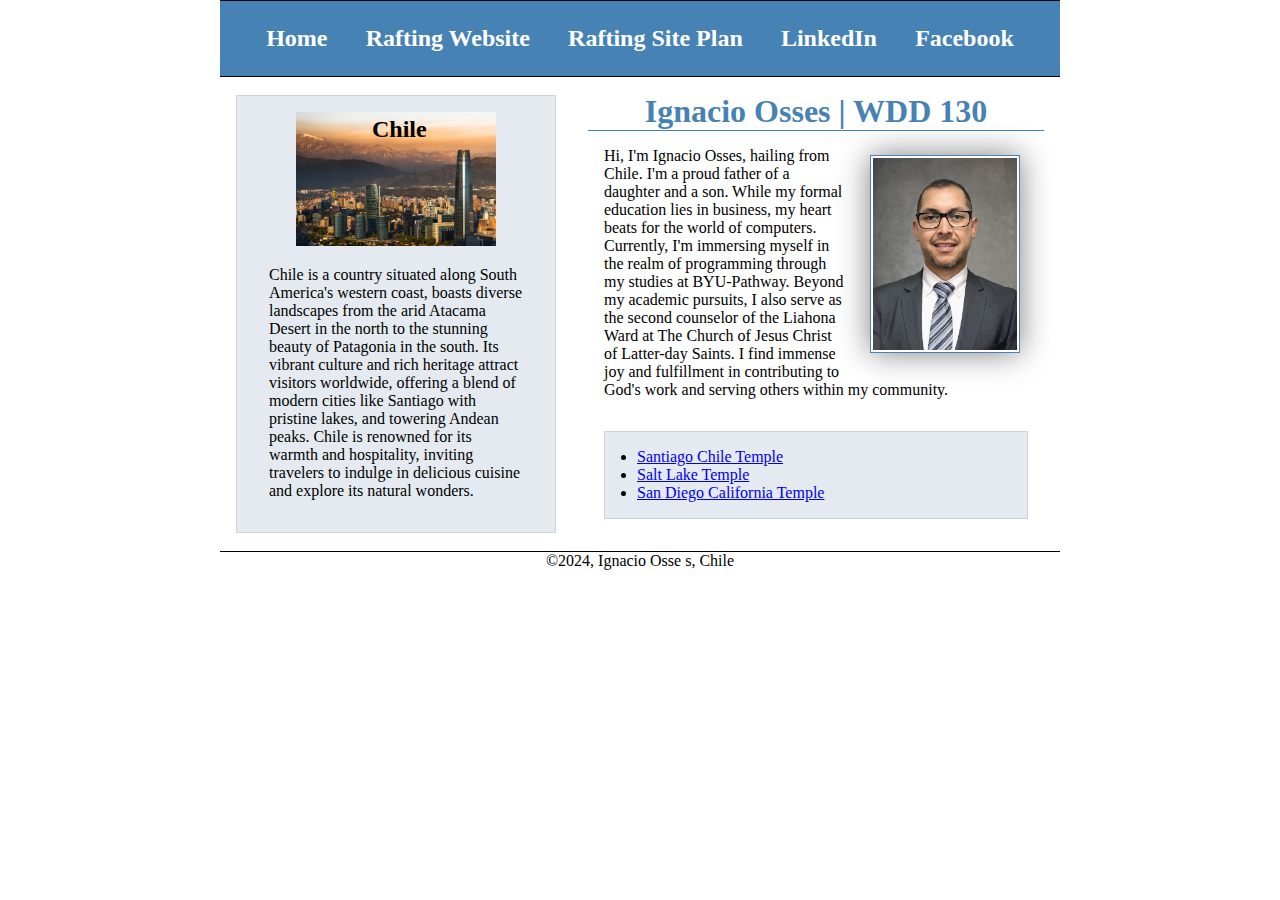
<file: index.html>
<!DOCTYPE html>
<html lang="en-US">
  <head>
    <meta charset="utf-8">
    <meta name="viewport" content="width=device-width,initial-scale=1.0" />
    <meta
      name="description"
      content="Ignacio Osses, WDD 130: Web Fundamentals, My Homepage." />
    <meta name="author" content="Ignacio Osses" />
    <link rel="stylesheet" href="styles/styles.css" />
    <title>Ignacio Osses | WDD 130</title>
  </head>
  <body>
    <header>
      <nav>
        <a href="#">Home</a>
        <a href="wwr/">Rafting Website</a>
        <a href="wwr/site-plan-rafting.html">Rafting Site Plan</a>
        <a href="https://www.linkedin.com/in/ignacio-osses-dev/">LinkedIn</a>
        <a href="https://www.facebook.com/ignacio.osses">Facebook </a>
      </nav>
    </header>

    <div class="grid">
      <main>
        <h1>Ignacio Osses | WDD 130</h1>
        <img
          src="images/profile.jpg"
          alt="Ignacio's profile picture"
          width="200" />
        <p>
          Hi, I'm Ignacio Osses, hailing from Chile. I'm a proud father of a
          daughter and a son. While my formal education lies in business, my
          heart beats for the world of computers. Currently, I'm immersing
          myself in the realm of programming through my studies at BYU-Pathway.
          Beyond my academic pursuits, I also serve as the second counselor of
          the Liahona Ward at The Church of Jesus Christ of Latter-day Saints. I
          find immense joy and fulfillment in contributing to God's work and
          serving others within my community.
        </p>

        <ul class="box">
          <li>
            <a
              href="https://www.churchofjesuschrist.org/temples/details/santiago-chile-temple"
              target="_blank"
              >Santiago Chile Temple</a
            >
          </li>
          <li>
            <a
              href="https://www.churchofjesuschrist.org/temples/details/salt-lake-temple"
              target="_blank"
              >Salt Lake Temple</a
            >
          </li>
          <li>
            <a
              href="https://www.churchofjesuschrist.org/temples/details/san-diego-california-temple"
              target="_blank"
              >San Diego California Temple</a
            >
          </li>
        </ul>
      </main>

      <aside class="box">
        <h2>Chile</h2>
        <img src="images/chile.jpg" alt="Santiago, Chile image" width="200" />
        <p>
          Chile is a country situated along South America's western coast,
          boasts diverse landscapes from the arid Atacama Desert in the north to
          the stunning beauty of Patagonia in the south. Its vibrant culture and
          rich heritage attract visitors worldwide, offering a blend of modern
          cities like Santiago with pristine lakes, and towering Andean peaks.
          Chile is renowned for its warmth and hospitality, inviting travelers
          to indulge in delicious cuisine and explore its natural wonders.
        </p>
      </aside>
    </div>

    <footer>
      <p>©2024, Ignacio Osse s, Chile</p>
    </footer>
  </body>
  <!-- 2024/09/05 -->
</html>
</file>
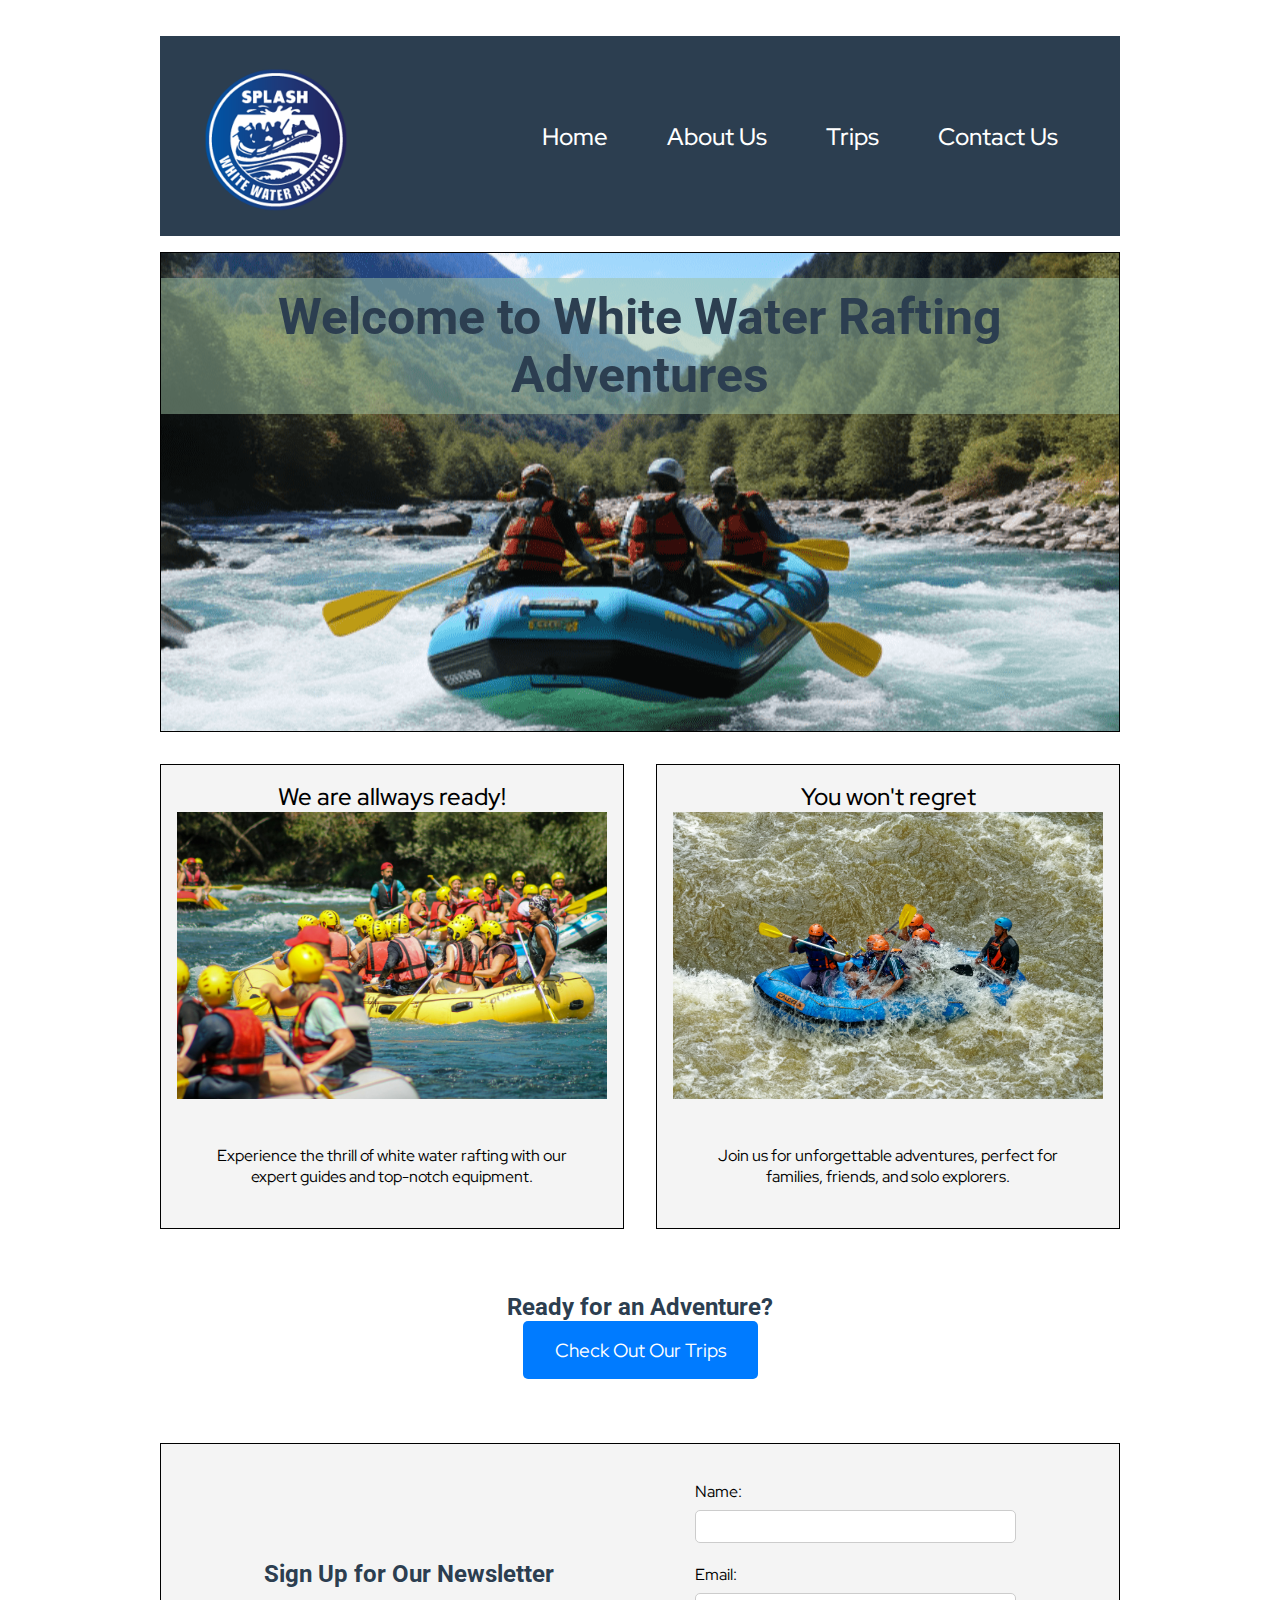
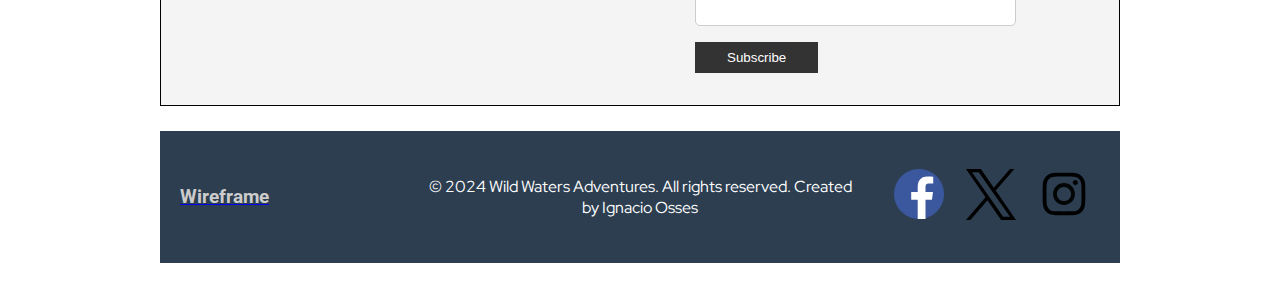
<file: wwr/index.html>
<!DOCTYPE html>
<html lang="en">
  <head>
    <meta charset="UTF-8" >
    <meta name="viewport" content="width=device-width, initial-scale=1.0" />
    <meta
      name="description"
      content="Explore the thrill of white water rafting adventures with our expert guides. Sign up for our newsletter and check out our exciting trips. Perfect for families, friends, and solo adventurers" />
    <meta name="author" content="Ignacio Osses" />
    <link
      rel="stylesheet"
      href="https://fonts.googleapis.com/css2?family=Material+Symbols+Outlined:opsz,wght,FILL,GRAD@20..48,100..700,0..1,-50..200" />
    <link rel="stylesheet" href="styles/rafting.css" />
    <title>Wild Waters Adventures - HOME</title>
  </head>

  <body>
    <header>
      <img src="images/logo.png" alt="logo" />
      <nav class="navigation">
        <a href="index.html">Home</a>
        <a href="about.html">About Us</a>
        <a href="trips.html">Trips</a>
        <a href="contact.html">Contact Us</a>
      </nav>
    </header>
    <main>
      <div class="hero index_title index_hero">
        <h1>Welcome to White Water Rafting Adventures</h1>
      </div>

      <section class="info-grid">
        <div class="info-item">
          <label>We are allways ready!</label>
          <img src="images/home.jpg" alt="Rafting Adventure 1" />
          <p>
            Experience the thrill of white water rafting with our expert guides
            and top-notch equipment.
          </p>
        </div>
        <div class="info-item">
          <label>You won't regret</label>
          <img src="images/home1.jpg" alt="Rafting Adventure 2" />
          <p>
            Join us for unforgettable adventures, perfect for families, friends,
            and solo explorers.
          </p>
        </div>
      </section>

      <section class="cta">
        <h2>Ready for an Adventure?</h2>
        <a href="trips.html#trip_tittle" class="cta_button"
          >Check Out Our Trips</a
        >
      </section>

      <section class="newsletter">
        <h2>Sign Up for Our Newsletter</h2>
        <form>
          <label for="name">Name:</label>
          <input type="text" id="name" name="name" required />
          <label for="email">Email:</label>
          <input type="email" id="email" name="email" required />
          <button type="submit">Subscribe</button>
        </form>
      </section>
    </main>

    <footer>
      <div>
        <a
          href="https://app.moqups.com/AY0bIyu6VSbjYcxBzG41n29TpuAsImML/view/page/ad12de680"
          target="_blank">
          <h3 class="wireframe">Wireframe</h3>
        </a>
      </div>
      <p>
        &copy; 2024 Wild Waters Adventures. All rights reserved. Created by
        Ignacio Osses
      </p>

      <nav class="sociallinks">
        <a href="https://facebook.com">
          <img src="images/facebook.svg" alt="Facebook" />
        </a>
        <a href="https://twitter.com">
          <img src="images/twitter.svg" alt="Twitter" />
        </a>
        <a href="https://instagram.com">
          <img src="images/instagram.svg" alt="Instagram" />
        </a>
      </nav>
    </footer>
  </body>
</html>
</file>
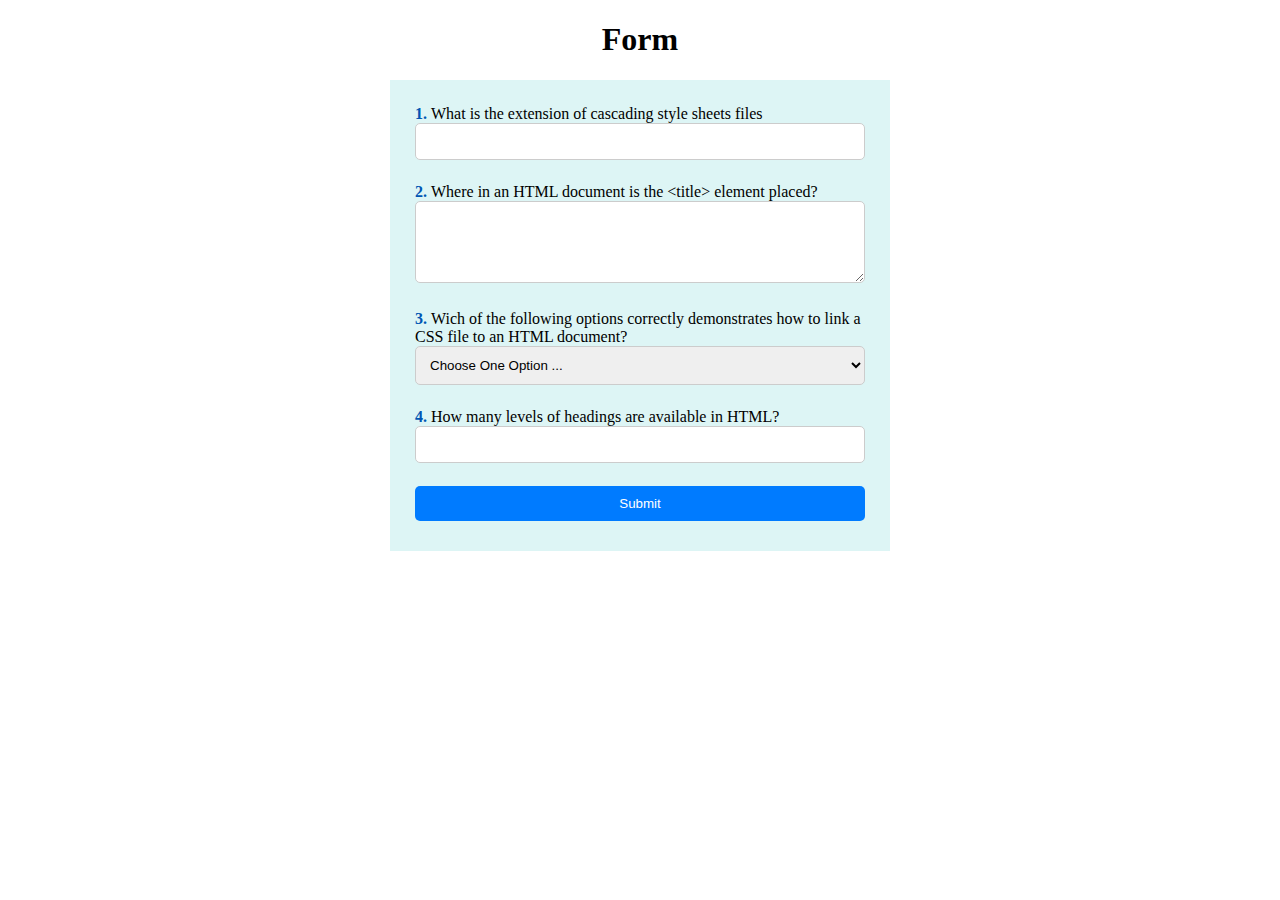
<file: quiz.html>
<!DOCTYPE html>
<html lang="en-US">
<head>
  <meta charset="UTF-8">
  <meta name="viewport" content="width=device-width, initial-scale=1">
  <title>Quiz Form</title>
  <meta name="description" content="Simple Form W5">
  <meta name="author" content="Ignacio Osses">
  <meta name="Quiz Form" content="W05: Course Home - Quiz Form">
  <link rel="stylesheet" href="styles/quiz.css">

</head>
<body>
  <h1>Form</h1>
  <div class="form-container">

  <form>

    <label for="q1"><span class="number">1. </span>What is the extension of cascading style sheets files</label>
    <input type="text" id="q1" name="q1"><br><br>

    <label for="q2"><span class="number">2. </span>Where in an HTML document is the &lt;title&gt; element placed?</label>
    <textarea id="q2" name="q2" rows="4" cols="50"></textarea><br><br>
  
    <label for="q3"><span class="number">3. </span>Wich of the following options correctly demonstrates how to link a CSS file to an HTML document?</label>
    <select id="q3" name="q3">
      <option value="" selected disabled>Choose One Option ...</option>
      <option value="option1">&lt;link src="styles.css" rel="stylesheet"&gt;</option>
      <option value="option2">&lt;link href="styles.css" rel="stylesheet"&gt;</option>
      <option value="option3">&lt;style src="styles.css"&gt;</option>
    </select><br><br>
  

    <label for="q4"><span class="number">4. </span> How many levels of headings are available in HTML?</label>
    <input type="number" id="q4" name="q4"><br><br>
  

    <input type="submit" class="submit_btn" value="Submit">
  </form>
</div>
</body>
</html>
</file>
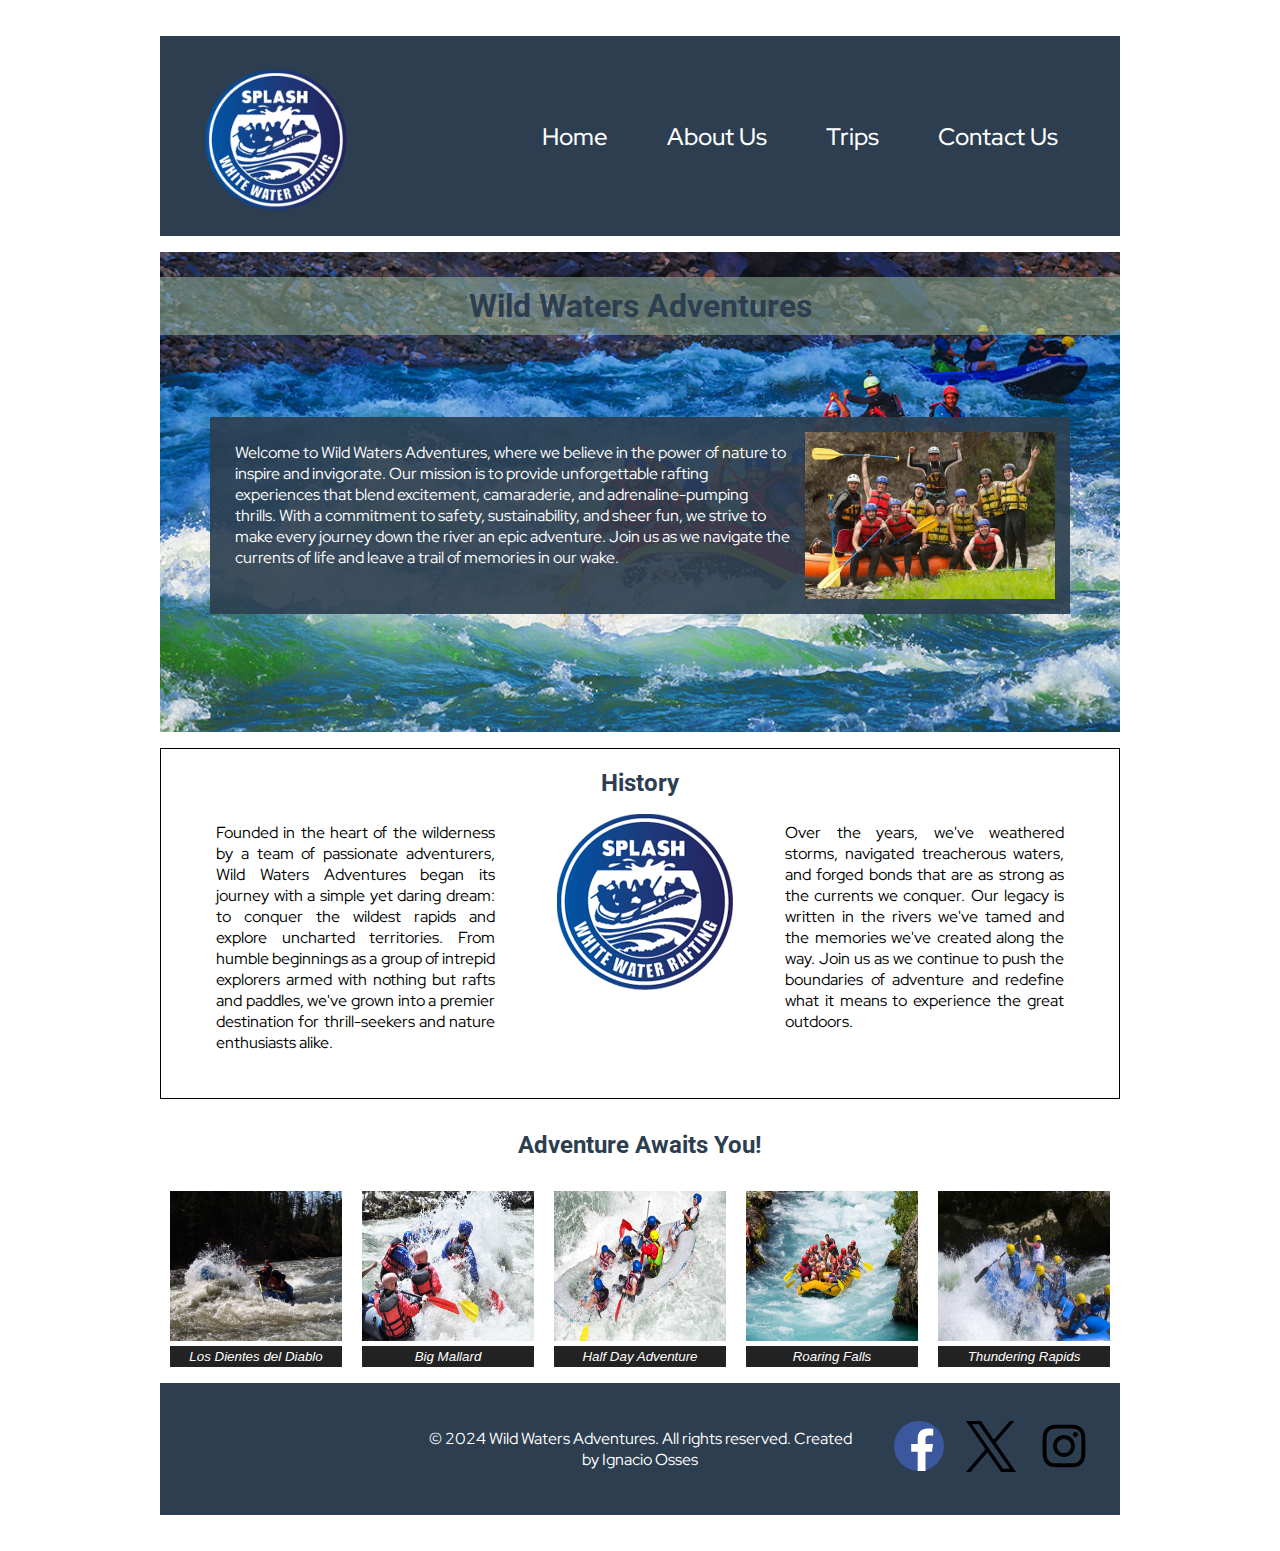
<file: wwr/about.html>
<!DOCTYPE html>
<html lang="en">
  <head>
    <meta charset="UTF-8" >
    <meta name="viewport" content="width=device-width, initial-scale=1.0" />
    <meta
      name="description"
      content="Learn about our mission, team, and commitment to providing exceptional rafting experiences. Explore our site to discover more about who we are and what drives us." />
    <meta name="author" content="Ignacio Osses" />
    <link rel="stylesheet" href="styles/rafting.css" />
    <title>Wild Waters Adventures - About Us</title>
  </head>
  <body>
    <header>
      <img src="images/logo.png" alt="logo" />

      <nav class="navigation">
        <a href="index.html">Home</a>
        <a href="about.html">About Us</a>
        <a href="trips.html">Trips</a>
        <a href="contact.html">Contact Us</a>
      </nav>
    </header>

    <main>
      <div class="hero">
        <img src="images/hero.jpg" alt="hero background" />
        <h1>Wild Waters Adventures</h1>
        <article>
          <img src="images/client.jpg" alt="happy client" />
          <p>
            Welcome to Wild Waters Adventures, where we believe in the power of
            nature to inspire and invigorate. Our mission is to provide
            unforgettable rafting experiences that blend excitement,
            camaraderie, and adrenaline-pumping thrills. With a commitment to
            safety, sustainability, and sheer fun, we strive to make every
            journey down the river an epic adventure. Join us as we navigate the
            currents of life and leave a trail of memories in our wake.
          </p>
        </article>
      </div>

      <section class="history">
        <h2>History</h2>
        <div class="content">
          <p>
            Founded in the heart of the wilderness by a team of passionate
            adventurers, Wild Waters Adventures began its journey with a simple
            yet daring dream: to conquer the wildest rapids and explore
            uncharted territories. From humble beginnings as a group of intrepid
            explorers armed with nothing but rafts and paddles, we've grown into
            a premier destination for thrill-seekers and nature enthusiasts
            alike.
          </p>
          <img src="images/logo.png" alt="image example" />
          <p>
            Over the years, we've weathered storms, navigated treacherous
            waters, and forged bonds that are as strong as the currents we
            conquer. Our legacy is written in the rivers we've tamed and the
            memories we've created along the way. Join us as we continue to push
            the boundaries of adventure and redefine what it means to experience
            the great outdoors.
          </p>
        </div>
      </section>

      <section class="adventure">
        <h2>Adventure Awaits You!</h2>
        <div class="gallery">
          <figure>
            <img src="images/whitewater1.jpg" alt="White Water Rafting 1" />
            <figcaption>Los Dientes del Diablo</figcaption>
          </figure>
          <figure>
            <img src="images/whitewater2.jpg" alt="White Water Rafting 2" />
            <figcaption>Big Mallard</figcaption>
          </figure>
          <figure>
            <img src="images/whitewater3.jpg" alt="White Water Rafting 3" />
            <figcaption>Half Day Adventure</figcaption>
          </figure>
          <figure>
            <img src="images/whitewater4.jpg" alt="White Water Rafting 4" />
            <figcaption>Roaring Falls</figcaption>
          </figure>
          <figure>
            <img src="images/whitewater5.jpg" alt="White Water Rafting 5" />
            <figcaption>Thundering Rapids</figcaption>
          </figure>
        </div>
      </section>
    </main>

    <footer>
      <div></div>
      <p>
        &copy; 2024 Wild Waters Adventures. All rights reserved. Created by
        Ignacio Osses
      </p>

      <nav class="sociallinks">
        <a href="https://facebook.com">
          <img src="images/facebook.svg" alt="Facebook" />
        </a>
        <a href="https://twitter.com">
          <img src="images/twitter.svg" alt="Twitter" />
        </a>
        <a href="https://instagram.com">
          <img src="images/instagram.svg" alt="Instagram" />
        </a>
      </nav>
    </footer>
  </body>
</html>
</file>
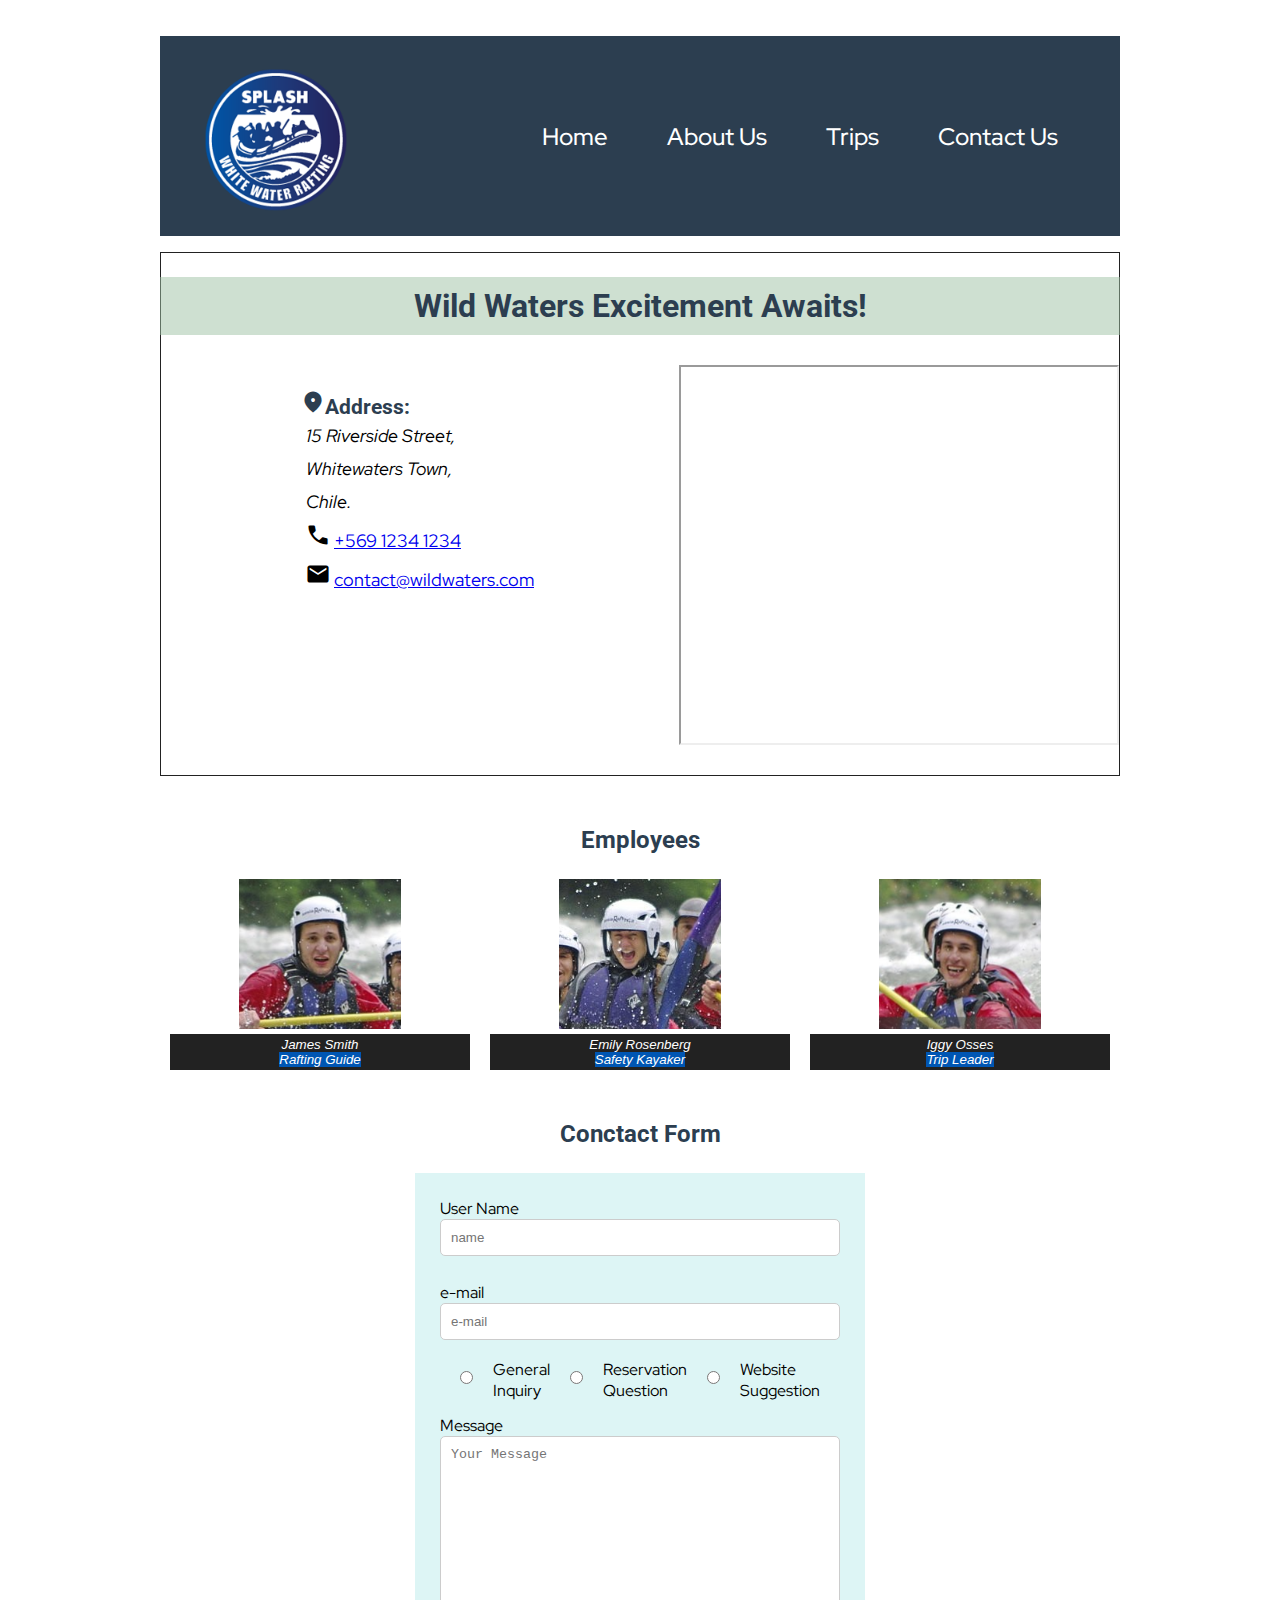
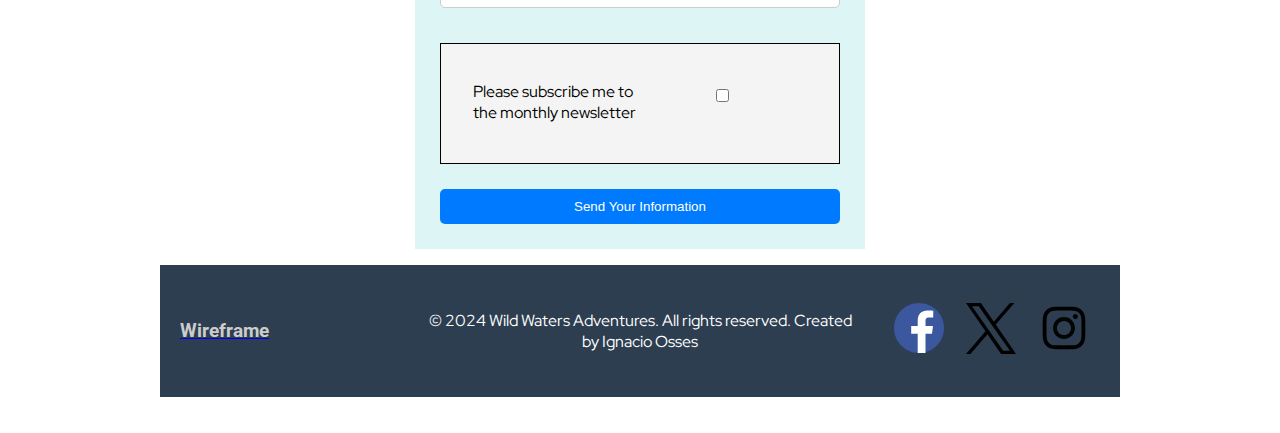
<file: wwr/contact.html>
<!DOCTYPE html>
<html lang="en">
  <head>
    <meta charset="UTF-8" >
    <meta name="viewport" content="width=device-width, initial-scale=1.0" />
    <meta
      name="description"
      content="Get in touch with us through our Contact Us page. We are here to assist you with any inquiries, feedback, or support. Contact us via our online form." />
    <meta name="author" content="Ignacio Osses" />
    <link
      rel="stylesheet"
      href="https://fonts.googleapis.com/css2?family=Material+Symbols+Outlined:opsz,wght,FILL,GRAD@20..48,100..700,0..1,-50..200" />
    <link rel="stylesheet" href="styles/rafting.css" />
    <title>Wild Waters Adventures - Contact Us</title>
  </head>
  <body>
    <header>
      <img src="images/logo.png" alt="logo" />

      <nav class="navigation">
        <a href="index.html">Home</a>
        <a href="about.html">About Us</a>
        <a href="trips.html">Trips</a>
        <a href="contact.html">Contact Us</a>
      </nav>
    </header>

    <main>
      <div class="hero">
        <h1>Wild Waters Excitement Awaits!</h1>
      </div>

      <section class="company_info">
        <div class="address">
          <h3>
            <span class="material-symbols-outlined"> location_on </span>Address:
          </h3>
          <address>
            <p>15 Riverside Street,</p>
            <p>Whitewaters Town,</p>
            <p>Chile.</p>
          </address>
          <p>
            <span class="material-symbols-outlined"> call </span>
            <a href="tel:+1234567890">+569 1234 1234 </a>
          </p>

          <p>
            <span class="material-symbols-outlined"> mail </span>
            <a href="mailto:contact@wildwaters.com">contact@wildwaters.com</a>
          </p>
        </div>

        <div class="map">
          <!-- <iframe src="https://www.google.com/maps/d/embed?mid=11xF4Ab6TK1lIFtC8_PTESY3PDnCHKdo&ehbc=2E312F&noprof=1" width="440" height="380"></iframe> -->
          <iframe
            src="https://www.google.com/maps/embed?pb=!1m17!1m12!1m3!1d3321.8304664441002!2d-70.35878755085953!3d-33.63563753002519!2m3!1f0!2f0!3f0!3m2!1i1024!2i768!4f13.1!3m2!1m1!2zMzPCsDM4JzA5LjMiUyA3MMKwMjEnMjQuOSJX!5e0!3m2!1sen!2scl!4v1716592846552!5m2!1sen!2scl"
            width="440"
            height="380"
            allowfullscreen=""
            loading="lazy"
            referrerpolicy="no-referrer-when-downgrade"></iframe>
        </div>
      </section>
      <section class="employee">
        <h2>Employees</h2>
        <div class="gallery">
          <figure>
            <img
              src="images/employee/Ji.png"
              alt="James, rafting guide image" />
            <figcaption>
              James Smith <br /><span class="span_employee">Rafting Guide</span>
            </figcaption>
          </figure>
          <figure>
            <img
              src="images/employee/m.png"
              alt="Emily, safety kayaker image" />
            <figcaption>
              Emily Rosenberg<br /><span class="span_employee"
                >Safety Kayaker</span
              >
            </figcaption>
          </figure>
          <figure>
            <img src="images/employee/Ig.png" alt="Iggy, trip leader image" />
            <figcaption>
              Iggy Osses<br /><span class="span_employee">Trip Leader</span>
            </figcaption>
          </figure>
        </div>
      </section>
      <section class="form">
        <h2 id="contact">Conctact Form</h2>
        <div class="form-container">
          <form>
            <label for="user">User Name</label>
            <input
              type="text"
              id="user"
              name="user"
              placeholder="name" /><br /><br />

            <label for="email">e-mail</label>
            <input
              type="email"
              id="email"
              name="email"
              placeholder="e-mail" /><br />

            <div class="radio-options">
              <input
                type="radio"
                id="general"
                name="purpose"
                value="General Inquiry" />
              <label for="general">General Inquiry</label>
              <input
                type="radio"
                id="reservation"
                name="purpose"
                value="Reservation Question" />
              <label for="reservation">Reservation Question</label>
              <input
                type="radio"
                id="suggestion"
                name="purpose"
                value="Website Suggestion" />
              <label for="suggestion">Website Suggestion</label>
            </div>

            <label for="user_message">Message</label>
            <textarea
              name="user_message"
              id="user_message"
              cols="30"
              rows="10"
              placeholder="Your Message"></textarea>

            <div class="newsletter">
              <label for="newsletter"
                >Please subscribe me to the monthly newsletter</label
              >
              <input type="checkbox" name="newsletter" id="newsletter" />
            </div>

            <label for="submit-btn"></label>
            <button type="submit" class="submit_btn" id="submit-btn">
              Send Your Information
            </button>
          </form>
        </div>
      </section>
    </main>

    <footer>
      <div>
        <a
          href="https://app.moqups.com/ol7wToGUHS3WKvxMdUaVJQ4GuWjetSMo/view/page/ad12de680"
          target="_blank">
          <h3 class="wireframe">Wireframe</h3></a
        >
      </div>
      <p>
        &copy; 2024 Wild Waters Adventures. All rights reserved. Created by
        Ignacio Osses
      </p>

      <nav class="sociallinks">
        <a href="https://facebook.com">
          <img src="images/facebook.svg" alt="Facebook" />
        </a>
        <a href="https://twitter.com">
          <img src="images/twitter.svg" alt="Twitter" />
        </a>
        <a href="https://instagram.com">
          <img src="images/instagram.svg" alt="Instagram" />
        </a>
      </nav>
    </footer>
  </body>
</html>
</file>
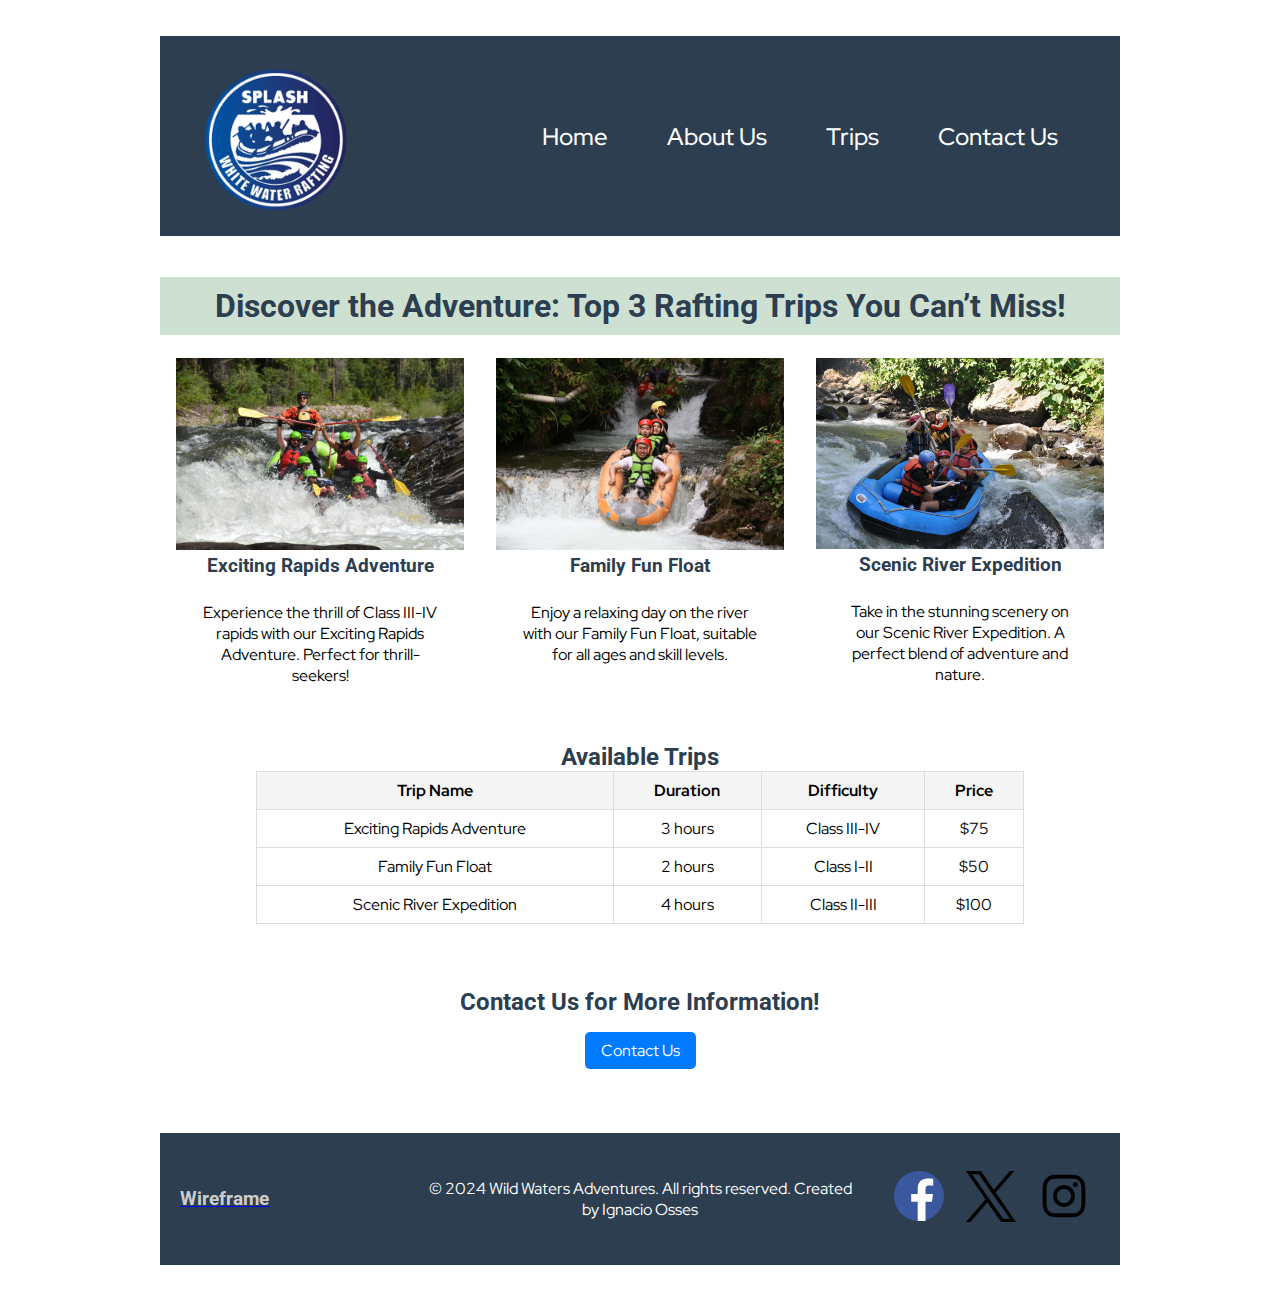
<file: wwr/trips.html>
<!DOCTYPE html>
<html lang="en">
  <head>
    <meta charset="UTF-8" >
    <meta name="viewport" content="width=device-width, initial-scale=1.0" />
    <meta
      name="description"
      content="Explore exhilarating rafting trips with our expert guides. Experience the thrill of white-water rafting adventures on pristine rivers. Book your rafting trip today!" />
    <meta name="author" content="Ignacio Osses" />
    <link
      rel="stylesheet"
      href="https://fonts.googleapis.com/css2?family=Material+Symbols+Outlined:opsz,wght,FILL,GRAD@20..48,100..700,0..1,-50..200" />
    <link rel="stylesheet" href="styles/rafting.css" />
    <title>Wild Waters Adventures - Trips</title>
  </head>
  <body>
    <header>
      <img src="images/logo.png" alt="logo" />
      <nav class="navigation">
        <a href="index.html">Home</a>
        <a href="about.html">About Us</a>
        <a href="trips.html">Trips</a>
        <a href="contact.html">Contact Us</a>
      </nav>
    </header>
    <main>
      <div>
        <h1 id="trip_tittle">
          Discover the Adventure: Top 3 Rafting Trips You Can&rsquo;t Miss!
        </h1>
      </div>

      <section class="trip-descriptions">
        <article class="trip">
          <img src="images/trips/trip1.jpg" alt="Trip 1" />
          <h3>Exciting Rapids Adventure</h3>
          <p>
            Experience the thrill of Class III-IV rapids with our Exciting
            Rapids Adventure. Perfect for thrill-seekers!
          </p>
        </article>
        <article class="trip">
          <img src="images/trips/trip2.jpg" alt="Trip 2" />
          <h3>Family Fun Float</h3>
          <p>
            Enjoy a relaxing day on the river with our Family Fun Float,
            suitable for all ages and skill levels.
          </p>
        </article>
        <article class="trip">
          <img src="images/trips/trip3.jpg" alt="Trip 3" />
          <h3>Scenic River Expedition</h3>
          <p>
            Take in the stunning scenery on our Scenic River Expedition. A
            perfect blend of adventure and nature.
          </p>
        </article>
      </section>

      <section class="trip-table">
        <h2>Available Trips</h2>
        <table>
          <thead>
            <tr>
              <th>Trip Name</th>
              <th>Duration</th>
              <th>Difficulty</th>
              <th>Price</th>
            </tr>
          </thead>
          <tbody>
            <tr>
              <td>Exciting Rapids Adventure</td>
              <td>3 hours</td>
              <td>Class III-IV</td>
              <td>$75</td>
            </tr>
            <tr>
              <td>Family Fun Float</td>
              <td>2 hours</td>
              <td>Class I-II</td>
              <td>$50</td>
            </tr>
            <tr>
              <td>Scenic River Expedition</td>
              <td>4 hours</td>
              <td>Class II-III</td>
              <td>$100</td>
            </tr>
          </tbody>
        </table>
      </section>

      <section class="cta">
        <h2>Contact Us for More Information!</h2>
        <a href="contact.html#contact" class="cta-button">Contact Us</a>
      </section>
    </main>

    <footer>
      <div>
        <a
          href="https://app.moqups.com/AY0bIyu6VSbjYcxBzG41n29TpuAsImML/view/page/a1818b9fa"
          target="_blank">
          <h3 class="wireframe">Wireframe</h3></a
        >
      </div>
      <p>
        &copy; 2024 Wild Waters Adventures. All rights reserved. Created by
        Ignacio Osses
      </p>

      <nav class="sociallinks">
        <a href="https://facebook.com">
          <img src="images/facebook.svg" alt="Facebook" />
        </a>
        <a href="https://twitter.com">
          <img src="images/twitter.svg" alt="Twitter" />
        </a>
        <a href="https://instagram.com">
          <img src="images/instagram.svg" alt="Instagram" />
        </a>
      </nav>
    </footer>
  </body>
</html>
</file>
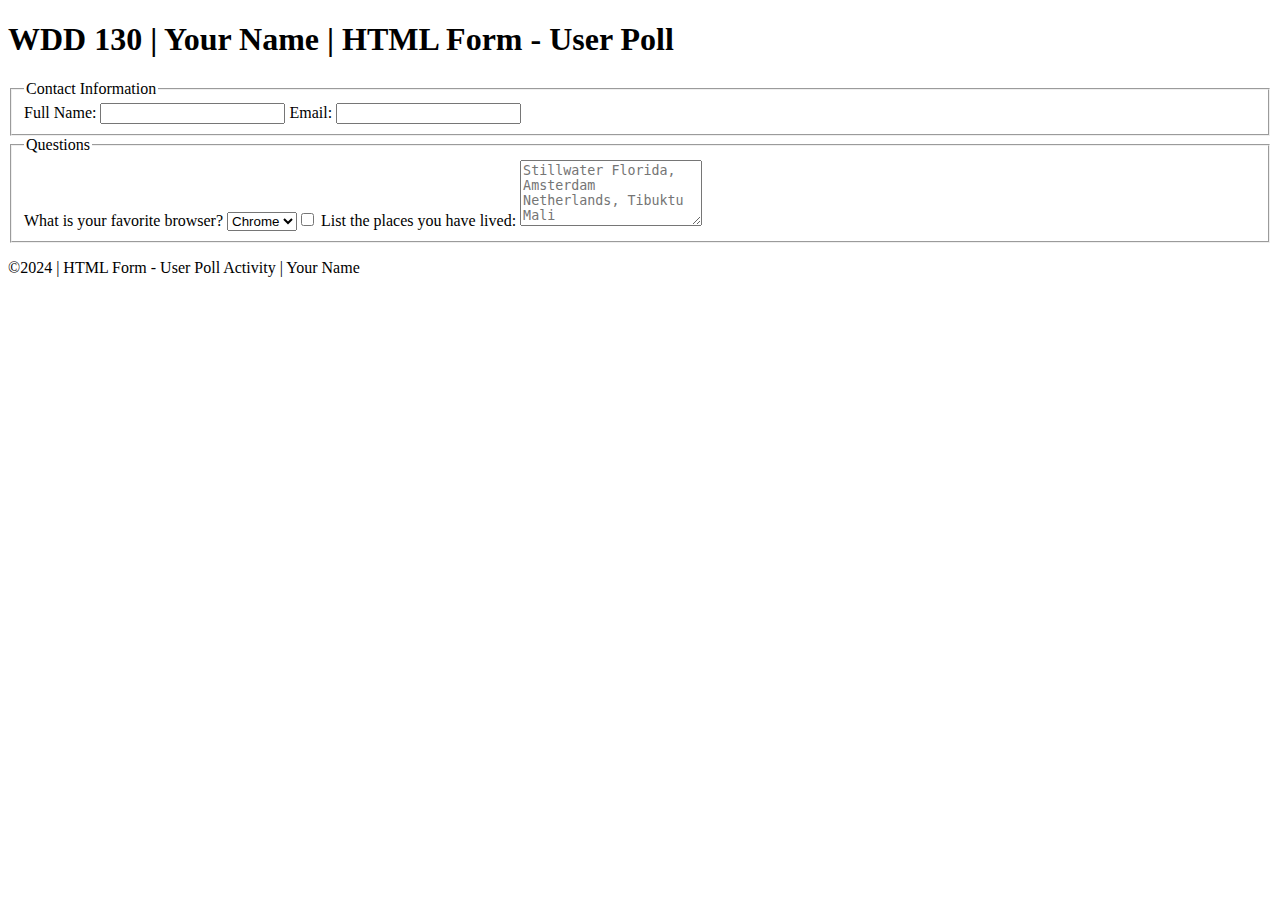
<file: activity/week05/poll-form.html>
<!DOCTYPE html>
<html lang="en-us">
<head>
  <meta charset="utf-8">
  <meta name="viewport" content="width=device-width, initial-scale=1">
  <meta style="poll-form.html" src="..styles/poll-form">
  <title>WDD 130 | HTML Form - User Poll</title>
</head>
<body>
<header>
  <h1>WDD 130 | Your Name | HTML Form - User Poll</h1>
</header>
<main>

  <form>
    <fieldset>
      <legend>Contact Information</legend>

      <label for="fullname">Full Name:</label>
      <input type="text" id="fullname" name="fullname">
      <label for="useremail">Email:</label>
      <input type="email" id="useremail" name="useremail">

    </fieldset>
    <fieldset>
      <legend>Questions</legend>

      <label for="browser">What is your favorite browser?</label>
      <select id="browser" name="browser">
      <option value="chrome">Chrome</option>
      <option value="firefox">Firefox</option>
      <option value="safari">Safari</option>
      <option value="edge">Edge</option>
      <option value="brave">Brave</option>
      <option value="other">Other</option>

      <label for="pet">Do you have a household pet?</label>
      <input type="checkbox" id="pet" name="pet">
      <label for="feedback">List the places you have lived:</label>
      <textarea id="feedback" name="feedback" rows="4" placeholder="Stillwater Florida, Amsterdam Netherlands, Tibuktu Mali"></textarea>
    
  

    </select>

    </fieldset>
  </form>

</main>
<footer>
  <p>©2024 | HTML Form - User Poll Activity | Your Name</p>
</footer>
</body>
</html>
</file>
<file: styles/styles.css>
* {
  margin: 0;
  padding: 0;
  box-sizing: border-box;
}

nav {
  background-color: steelblue;
  padding: 1rem;
  display: flex;
  justify-content: space-evenly;
  align-items: center;
}

nav a {
  color: white;
  display: block;
  padding: 0.5rem;
  text-decoration: none;
  font-size: 1.5rem;
  font-weight: 600;
}

h1 {
  color: steelblue;
  border-bottom: 1px solid steelblue;
}

main {
  grid-column: 2/3;
  margin: 1rem;
}

main img {
  width: 150px;
  height: auto;
  border: 1px solid steelblue;
  padding: 2px;
  margin: 1.5rem;
  box-shadow: 0 0 30px gray;
  float: right;
}

main p,
aside p {
  padding: 1rem;
  text-align: left;
}

aside {
  position: relative;
  width: 20rem;
  text-align: center;
  grid-column: 1/2;
  grid-row: 1/2;
}

aside h2 {
  position: absolute;
  top: 20px;
  left: 135px;
}

aside img {
  width: 200px;
  height: auto;
}

header,
.grid,
footer {
  max-width: 840px;
  margin: 0 auto;
  border-top: 1px solid #000;
  text-align: center;
}

/* Class Selectors */

.grid {
  display: grid;
  align-items: center;
}

.box {
  margin: 1rem;
  border: 1px solid rgba(0, 0, 0, 0.1);
  padding: 1rem;
  background-color: #e4eaef;
  color: #000;
}

ul.box {
  padding: 1rem 2rem;
  text-align: left;
}
</file>
<file: wwr/styles/rafting.css>
@import url("https://fonts.googleapis.com/css2?family=Red+Hat+Display:ital,wght@0,300..900;1,300..900&family=Roboto:ital,wght@0,100;0,300;0,400;0,500;0,700;0,900;1,100;1,300;1,400;1,500;1,700;1,900&display=swap");

:root {
  --primary-color: #2c3e50;
  --secondary-color: #06090c;
  --accent1-color: #7d8b98;
  --accent2-color: #eceef0;

  --heading-font: "Roboto", sans-serif;
  --paragraph-font: "Red Hat Display", sans-serif;

  --nav-background-color: #2c3e50;
  --nav-link-color: #ffffff;
  --nav-hover-link-color: #3498db;
  --nav-hover-background-color: #34495e;
}

* {
  margin: 0 auto;
  padding: 0;
  box-sizing: border-box;
}

body {
  font-family: var(--paragraph-font);
  max-width: 1000px;
  padding: 20px;
}
h1,
h2,
h3,
h4,
h5,
h6 {
  font-family: var(--heading-font);
  color: var(--primary-color);
}

header {
  margin: 1rem auto;
  display: grid;
  grid-template-columns: 1fr 2fr;
  align-items: center;
  /* padding: 5px; */
  background-color: var(--primary-color);
}

header img {
  margin: 0 2rem;
  height: 80%;
  width: auto;
}

.navigation {
  display: flex;
  justify-content: right;
  margin: 2rem;
  font-size: 1.5rem;
  font-weight: 500;
}

p {
  padding: 25px;
}

.navigation a {
  display: block;
  border-radius: 0.5rem;
  color: var(--nav-link-color);
  text-decoration: none;
  padding: 20px;
  transition: background-color 0.3s ease, color 0.3s ease;
}

.navigation a:hover {
  background-color: var(--secondary-color);
  color: white;
  border-radius: 0.5rem;
}

h1 {
  position: absolute;
  top: 25px;
  left: 0;
  right: 0;
  background-color: rgba(158, 193, 163, 0.5);
  padding: 10px 20px;
  text-align: center;
}

.hero article img {
  float: right;
  margin: 15px;
  width: 250px;
  height: auto;
}

.hero {
  position: relative;
}

.hero article {
  position: absolute;
  top: 115px;
  margin: 50px;
  background-color: #2c3e50ea;
  color: var(--nav-link-color);
}
.hero img {
  display: block;
  width: 100%;
  height: auto;
}

.history {
  display: flex;
  flex-direction: column;
  align-items: center;
  margin: 1rem auto;
  padding: 20px;
  border: 1px solid black;
}
.history h2 {
  text-align: center;
}

.content {
  display: flex;
  justify-content: center;
  align-items: start;
}

.content p {
  text-align: justify;
  flex: 1;
  max-width: 400px;
  margin: 0 10px;
}

.content img {
  max-width: 100%;
  margin: 0 10px;
}

.adventure h2 {
  margin: 2rem;
  text-align: center;
}

.gallery {
  display: flex;
  justify-content: space-between;
}

.gallery figure {
  flex: 1;
  margin: 0 10px;
  text-align: center;
}

.gallery img {
  max-width: 100%;
  height: 150px;
}

.gallery figcaption {
  background-color: #222;
  color: #fff;
  font: italic smaller sans-serif;
  padding: 3px;
  text-align: center;
}

footer {
  display: flex;
  background-color: var(--primary-color);
  justify-content: space-between;
  align-items: center;
  padding: 20px;
  margin: 1rem auto;
}

footer div {
  flex: 0.5;
}

footer p {
  flex: 1;
  text-align: center;
  color: #fff;
}

footer img {
  width: 50px;
  height: auto;
  transition: width 0.3s ease-in-out;
}

footer img:hover {
  width: 60px;
  height: auto;
}

.wireframe {
  color: #ccc;
}

.sociallinks {
  flex: 0.5;
  display: flex;
  justify-content: flex-end;
}

.company_info {
  display: flex;
  padding-top: 7rem;
  border: 1px solid #222;
  margin-bottom: 25px;
  padding-bottom: 25px;
}

.address {
  margin: 25px 0 0 auto;
  font-size: large;
}
.address p {
  padding: 5px;
}

.map {
  margin: 0 0 0px auto;
}
.gallery p {
  padding: 0;
}

.employee {
  margin: 25px 0;
}

.employee h2 {
  text-align: center;
  padding: 25px;
}

.span_employee {
  background-color: #0056b3;
}

.form-container {
  width: 450px;
  margin: 0 auto;
  background-color: rgba(38, 194, 194, 0.155);
  padding: 25px;
}
h1 {
  text-align: center;
}

input,
select,
textarea {
  width: 100%;
  padding: 10px;
  margin-bottom: 5px;
  border: 1px solid #ccc;
  border-radius: 5px;
  box-sizing: border-box;
}
.number {
  color: #0056b3;
  font-weight: 800;
}

label {
  margin: 5px 0px;
}

.radio-options,
.newsletter {
  display: flex;
  height: 20px;
  align-items: center;
  margin: 25px 0;
}

.radio-options {
  margin-right: 20px;
}

.submit_btn {
  width: 100%;
  padding: 10px;
  background-color: #007bff;
  color: #fff;
  border: none;
  border-radius: 5px;
  cursor: pointer;
}

textarea {
  resize: none;
}

.submit_btn:hover {
  background-color: #0056b3;
}

.form h2 {
  text-align: center;
  padding: 25px;
}

.material-symbols-outlined {
  font-variation-settings: "FILL" 1, "wght" 400, "GRAD" 200, "opsz" 40;
}

/* Trips */
#trip_tittle {
  display: block;
  margin-top: 1rem;
  position: relative;
  margin-bottom: 3rem;
}

.cta {
  display: flex;
  flex-direction: column;
  margin: 2rem 0;
}

.cta-button {
  background-color: #007bff;
  color: white;
  padding: 0.5em 1em;
  text-decoration: none;
  border-radius: 5px;
  margin-top: 1rem;
  width: fit-content;
}

.trip-descriptions {
  display: flex;
  justify-content: space-around;
  margin: 2em 0;
}

.trip {
  text-align: center;
  width: 30%;
}

.trip img {
  width: 100%;
  height: auto;
}

.trip-table {
  margin: 2em 0;
  text-align: center;
}

.trip-table table {
  width: 80%;
  margin: 0 auto;
  border-collapse: collapse;
}

.trip-table th,
.trip-table td {
  border: 1px solid #ddd;
  padding: 0.5em;
}

.trip-table th {
  background-color: #f4f4f4;
}

/* Index */

.index_hero {
  background: url("../images/background.png");
  background-position: center 70%;
  height: 30rem;
  width: 100%;
  border: 1px solid black;
}

.index_title h1 {
  font-size: 50px;
}

.newsletter {
  display: flex;
  height: fit-content;
  padding: 2rem;
  background: #f4f4f4;
  /* text-align: center; */
  border: 1px solid black;
}

.newsletter form {
  display: inline-block;
  text-align: left;
}

.newsletter label {
  display: block;
  margin-bottom: 0.5rem;
}

.newsletter input {
  width: 100%;
  padding: 0.5rem;
  margin-bottom: 1rem;
}

.newsletter button {
  padding: 0.5rem 2rem;
  background: #333;
  color: white;
  border: none;
  cursor: pointer;
}

.newsletter button:hover {
  background: #555;
}

/* Call to action styling */
.cta {
  padding: 2rem;
  text-align: center;
}

.cta .cta_button {
  padding: 1rem 2rem;
  background: #007bff;
  color: white;
  text-decoration: none;
  border-radius: 5px;
  font-size: 1.2rem;
}

.cta .cta_button:hover {
  background: #0056b3;
}

/* Info grid styling */
.info-grid {
  display: grid;
  grid-template-columns: repeat(auto-fit, minmax(300px, 1fr));
  gap: 2rem;
  margin-top: 2rem;
  /* padding: 2rem; */
}

.info-grid label {
  font-size: 1.5rem;
  font-weight: 500;
}

.info-item {
  text-align: center;
  padding: 1rem;
  border: 1px solid black;
  background-color: #f4f4f4;
}

.info-item img {
  max-width: 100%;
  height: auto;
}

.info-item p {
  margin-top: 1rem;
}
</file>
<file: styles/quiz.css>
.form-container {
  width: 450px;
  margin: 0 auto;
  background-color: rgba(38, 194, 194, 0.155);
  padding: 25px;
}
h1{
  text-align: center;
  
}

input, select, textarea {
  width: 100%;
  padding: 10px;
  margin-bottom: 5px;
  border: 1px solid #ccc;
  border-radius: 5px;
  box-sizing: border-box;
}
.number{
  color: #0056b3;
  font-weight: 800;
}

label{
  margin: 5px 0px;
}

.submit_btn {
  width: 100%;
  padding: 10px;
  background-color: #007bff;
  color: #fff;
  border: none;
  border-radius: 5px;
  cursor: pointer;
}


.submit_btn:hover {
  background-color: #0056b3;
}
</file>
